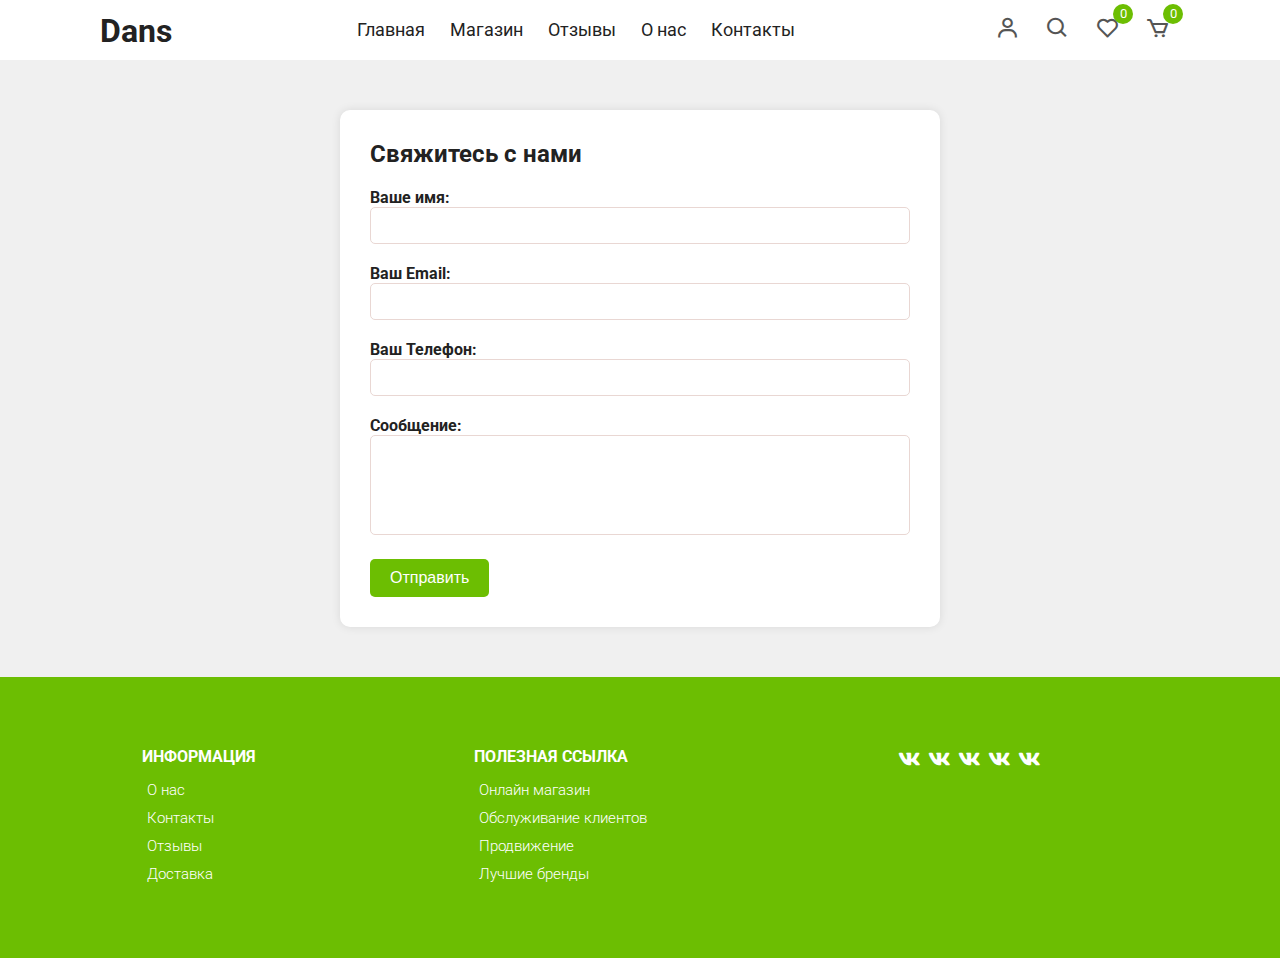
<file: contact.html>
<!DOCTYPE html>
<html lang="en">
  <head>
    <meta charset="UTF-8" />
    <meta name="viewport" content="width=device-width, initial-scale=1.0" />
    <!-- Box icons -->
    <link
      rel="stylesheet"
      href="https://cdn.jsdelivr.net/npm/boxicons@latest/css/boxicons.min.css"
    />
    <!-- Custom StyleSheet -->
    <link rel="stylesheet" href="./css/styles.css" />
    <title>Футболки для мужчин</title>
  </head>

  <body class="page">
    <header>
    <div class="navigation">
      <div class="nav-center container d-flex">
      <a href="/" class="logo"><h1>Dans</h1></a>

        <ul class="nav-list d-flex">
          <li class="nav-item">
            <a href="/" class="nav-link">Главная</a>
          </li>
          <li class="nav-item">
            <a href="product.html" class="nav-link">Магазин</a>
          </li>
          <li class="nav-item">
          <a href="reviews.html" class="nav-link">Отзывы</a>
          </li>
          <li class="nav-item">
            <a href=about.html" class="nav-link">О нас</a>
          </li>
          <li class="nav-item">
            <a href="contact.html" class="nav-link">Контакты</a>
          </li>
          <li class="icons d-flex">
          <a href="#" class="icon">
            <i class="bx bx-user"></i>
          </a>
          <div class="icon">
            <i class="bx bx-search"></i>
          </div>
          <div class="icon">
            <i class="bx bx-heart"></i>
            <span class="d-flex">0</span>
          </div>
          <a href="cart.html" class="icon">
            <i class="bx bx-cart"></i>
            <span class="d-flex">0</span>
          </a>
        </li>
        </ul>

        <div class="icons d-flex">
          <a href="#" class="icon">
            <i class="bx bx-user"></i>
          </a>
          <div class="icon">
            <i class="bx bx-search"></i>
          </div>
          <div class="icon">
            <i class="bx bx-heart"></i>
            <span class="d-flex">0</span>
          </div>
          <a href="cart.html" class="icon">
            <i class="bx bx-cart"></i>
            <span class="d-flex">0</span>
          </a>
        </div>

        <div class="hamburger">
          <i class="bx bx-menu-alt-left"></i>
        </div>
      </div>
    </div>

</header>

<section class="feedback-section">
    <div class="feedback-container">
      <h2>Свяжитесь с нами</h2>
      <form action="#" method="POST">
        <div class="form-group">
          <label for="name">Ваше имя:</label>
          <input type="text" id="name" name="name" required>
        </div>
        <div class="form-group">
          <label for="email">Ваш Email:</label>
          <input type="email" id="email" name="email" required>
        </div>
        <div class="form-group">
            <label for="tel">Ваш Телефон:</label>
            <input type="tel" id="tel" name="tel" required>
          </div>
        <div class="form-group">
          <label for="message">Сообщение:</label>
          <textarea id="message" name="message" rows="4" required></textarea>
        </div>
        <button type="submit" class="btn">Отправить</button>
      </form>
    </div>
  </section>
  
  

    
    <!-- Footer -->
    <footer class="footer">
      <div class="row">
        <div class="col d-flex">
          <h4>ИНФОРМАЦИЯ</h4>
          <a href="">О нас</a>
          <a href="">Контакты</a>
          <a href="">Отзывы</a>
          <a href="">Доставка</a>
        </div>
        <div class="col d-flex">
          <h4>ПОЛЕЗНАЯ ССЫЛКА</h4>
          <a href="">Онлайн магазин</a>
          <a href="">Обслуживание клиентов</a>
          <a href="">Продвижение</a>
          <a href="">Лучшие бренды</a>
        </div>
        <div class="col d-flex">
          <span><i class='bx bxl-vk'></i></span>
          <span><i class='bx bxl-vk'></i></span>
          <span><i class='bx bxl-vk'></i></span>
          <span><i class='bx bxl-vk'></i></span>
          <span><i class='bx bxl-vk'></i></span>
        </div>
      </div>
    </footer>
  </body>
</html>
</file>
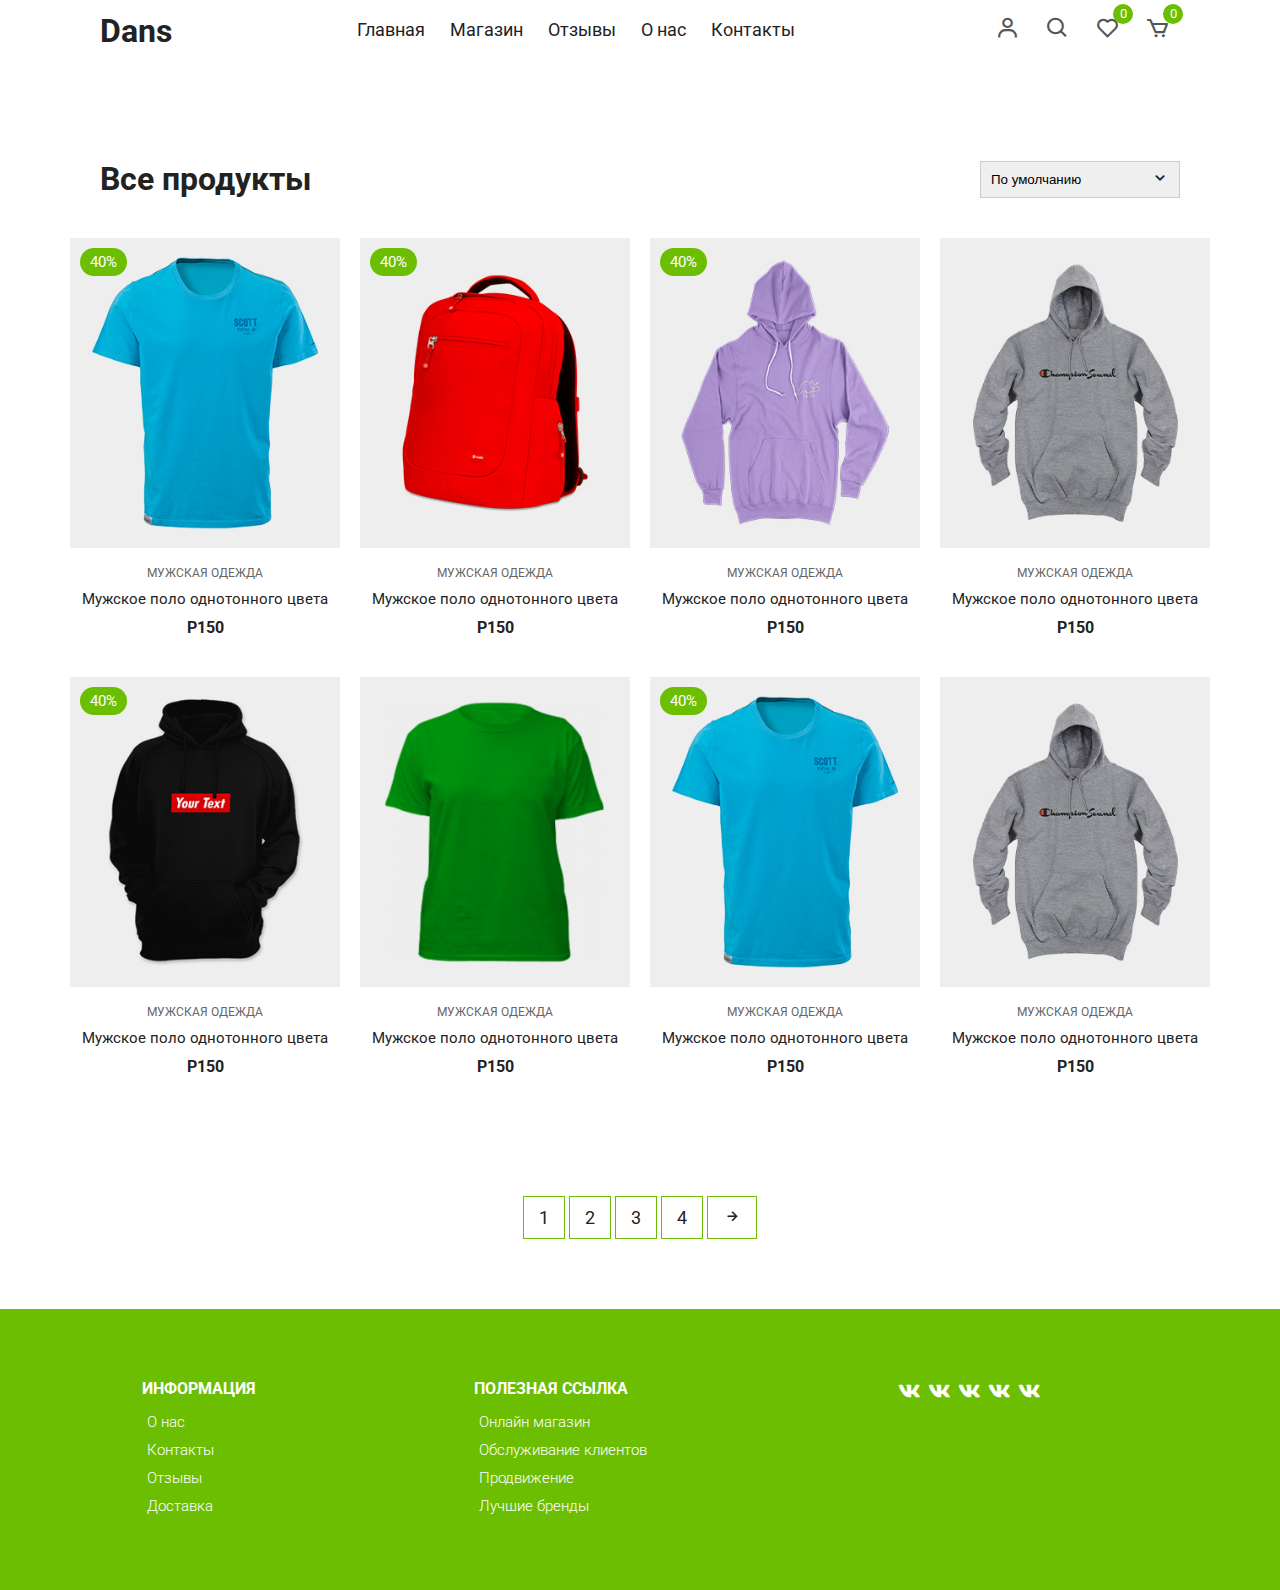
<file: product.html>
<!DOCTYPE html>
<html lang="en">
  <head>
    <meta charset="UTF-8" />
    <meta name="viewport" content="width=device-width, initial-scale=1.0" />
    <!-- Box icons -->
    <link
      rel="stylesheet"
      href="https://cdn.jsdelivr.net/npm/boxicons@latest/css/boxicons.min.css"
    />
    <!-- Custom StyleSheet -->
    <link rel="stylesheet" href="./css/styles.css" />
    <title>Футболки для мужчин</title>
  </head>

  <body>
    <header>
      <div class="navigation">
        <div class="nav-center container d-flex">
        <a href="/" class="logo"><h1>Dans</h1></a>
  
          <ul class="nav-list d-flex">
            <li class="nav-item">
              <a href="/" class="nav-link">Главная</a>
            </li>
            <li class="nav-item">
              <a href="product.html" class="nav-link">Магазин</a>
            </li>
            <li class="nav-item">
            <a href="reviews.html" class="nav-link">Отзывы</a>
            </li>
            <li class="nav-item">
              <a href=about.html" class="nav-link">О нас</a>
            </li>
            <li class="nav-item">
              <a href="contact.html" class="nav-link">Контакты</a>
            </li>
            <li class="icons d-flex">
            <a href="#" class="icon">
              <i class="bx bx-user"></i>
            </a>
            <div class="icon">
              <i class="bx bx-search"></i>
            </div>
            <div class="icon">
              <i class="bx bx-heart"></i>
              <span class="d-flex">0</span>
            </div>
            <a href="cart.html" class="icon">
              <i class="bx bx-cart"></i>
              <span class="d-flex">0</span>
            </a>
          </li>
          </ul>
  
          <div class="icons d-flex">
            <a href="#" class="icon">
              <i class="bx bx-user"></i>
            </a>
            <div class="icon">
              <i class="bx bx-search"></i>
            </div>
            <div class="icon">
              <i class="bx bx-heart"></i>
              <span class="d-flex">0</span>
            </div>
            <a href="cart.html" class="icon">
              <i class="bx bx-cart"></i>
              <span class="d-flex">0</span>
            </a>
          </div>
  
          <div class="hamburger">
            <i class="bx bx-menu-alt-left"></i>
          </div>
        </div>
      </div>
  
  </header>
    <!-- All Products -->
    <section class="section all-products" id="products">
      <div class="top container">
        <h1>Все продукты</h1>
        <form>
          <select>
            <option value="1">По умолчанию</option>
            <option value="2">По цене</option>
            <option value="3">По популярности</option>
            <option value="4">По скидкам</option>
            <option value="5">По рейтингу</option>
          </select>
          <span><i class="bx bx-chevron-down"></i></span>
        </form>
      </div>
      <div class="product-center container">
        <div class="product-item">
          <div class="overlay">
            <a href="productDetails.html" class="product-thumb">
              <img src="./images/product-7.jpg" alt="" />
            </a>
            <span class="discount">40%</span>
          </div>
          <div class="product-info">
            <span>МУЖСКАЯ ОДЕЖДА</span>
            <a href="productDetails.html">Мужское поло однотонного цвета</a>
            <h4>Р150</h4>
          </div>
          <ul class="icons">
            <li><i class="bx bx-heart"></i></li>
            <li><i class="bx bx-search"></i></li>
            <li><i class="bx bx-cart"></i></li>
          </ul>
        </div>
        <div class="product-item">
          <div class="overlay">
            <a href="" class="product-thumb">
              <img src="./images/product-2.jpg" alt="" />
            </a>
            <span class="discount">40%</span>
          </div>
          <div class="product-info">
            <span>МУЖСКАЯ ОДЕЖДА</span>
            <a href="">Мужское поло однотонного цвета</a>
            <h4>Р150</h4>
          </div>
          <ul class="icons">
            <li><i class="bx bx-heart"></i></li>
            <li><i class="bx bx-search"></i></li>
            <li><i class="bx bx-cart"></i></li>
          </ul>
        </div>
        <div class="product-item">
          <div class="overlay">
            <a href="" class="product-thumb">
              <img src="./images/product-3.jpg" alt="" />
            </a>
            <span class="discount">40%</span>
          </div>
          <div class="product-info">
            <span>МУЖСКАЯ ОДЕЖДА</span>
            <a href="">Мужское поло однотонного цвета</a>
            <h4>Р150</h4>
          </div>
          <ul class="icons">
            <li><i class="bx bx-heart"></i></li>
            <li><i class="bx bx-search"></i></li>
            <li><i class="bx bx-cart"></i></li>
          </ul>
        </div>
        <div class="product-item">
          <div class="overlay">
            <a href="" class="product-thumb">
              <img src="./images/product-4.jpg" alt="" />
            </a>
          </div>
          <div class="product-info">
            <span>МУЖСКАЯ ОДЕЖДА</span>
            <a href="">Мужское поло однотонного цвета</a>
            <h4>Р150</h4>
          </div>
          <ul class="icons">
            <li><i class="bx bx-heart"></i></li>
            <li><i class="bx bx-search"></i></li>
            <li><i class="bx bx-cart"></i></li>
          </ul>
        </div>
        <div class="product-item">
          <div class="overlay">
            <a href="" class="product-thumb">
              <img src="./images/product-5.jpg" alt="" />
            </a>
            <span class="discount">40%</span>
          </div>
          <div class="product-info">
            <span>МУЖСКАЯ ОДЕЖДА</span>
            <a href="">Мужское поло однотонного цвета</a>
            <h4>Р150</h4>
          </div>
          <ul class="icons">
            <li><i class="bx bx-heart"></i></li>
            <li><i class="bx bx-search"></i></li>
            <li><i class="bx bx-cart"></i></li>
          </ul>
        </div>
        <div class="product-item">
          <div class="overlay">
            <a href="" class="product-thumb">
              <img src="./images/product-6.jpg" alt="" />
            </a>
          </div>
          <div class="product-info">
            <span>МУЖСКАЯ ОДЕЖДА</span>
            <a href="">Мужское поло однотонного цвета</a>
            <h4>Р150</h4>
          </div>
          <ul class="icons">
            <li><i class="bx bx-heart"></i></li>
            <li><i class="bx bx-search"></i></li>
            <li><i class="bx bx-cart"></i></li>
          </ul>
        </div>
        <div class="product-item">
          <div class="overlay">
            <a href="" class="product-thumb">
              <img src="./images/product-7.jpg" alt="" />
            </a>
            <span class="discount">40%</span>
          </div>
          <div class="product-info">
            <span>МУЖСКАЯ ОДЕЖДА</span>
            <a href="">Мужское поло однотонного цвета</a>
            <h4>Р150</h4>
          </div>
          <ul class="icons">
            <li><i class="bx bx-heart"></i></li>
            <li><i class="bx bx-search"></i></li>
            <li><i class="bx bx-cart"></i></li>
          </ul>
        </div>
        <div class="product-item">
          <div class="overlay">
            <a href="" class="product-thumb">
              <img src="./images/product-4.jpg" alt="" />
            </a>
          </div>
          <div class="product-info">
            <span>МУЖСКАЯ ОДЕЖДА</span>
            <a href="">Мужское поло однотонного цвета</a>
            <h4>Р150</h4>
          </div>
          <ul class="icons">
            <li><i class="bx bx-heart"></i></li>
            <li><i class="bx bx-search"></i></li>
            <li><i class="bx bx-cart"></i></li>
          </ul>
        </div>
      </div>
    </section>
    <section class="pagination">
      <div class="container">
        <span>1</span> <span>2</span> <span>3</span> <span>4</span>
        <span><i class="bx bx-right-arrow-alt"></i></span>
      </div>
    </section>
    <!-- Footer -->
    <footer class="footer">
      <div class="row">
        <div class="col d-flex">
          <h4>ИНФОРМАЦИЯ</h4>
          <a href="">О нас</a>
          <a href="">Контакты</a>
          <a href="">Отзывы</a>
          <a href="">Доставка</a>
        </div>
        <div class="col d-flex">
          <h4>ПОЛЕЗНАЯ ССЫЛКА</h4>
          <a href="">Онлайн магазин</a>
          <a href="">Обслуживание клиентов</a>
          <a href="">Продвижение</a>
          <a href="">Лучшие бренды</a>
        </div>
        <div class="col d-flex">
          <span><i class='bx bxl-vk'></i></span>
          <span><i class='bx bxl-vk'></i></span>
          <span><i class='bx bxl-vk'></i></span>
          <span><i class='bx bxl-vk'></i></span>
          <span><i class='bx bxl-vk'></i></span>
        </div>
      </div>
    </footer>

  </body>
</html>
</file>
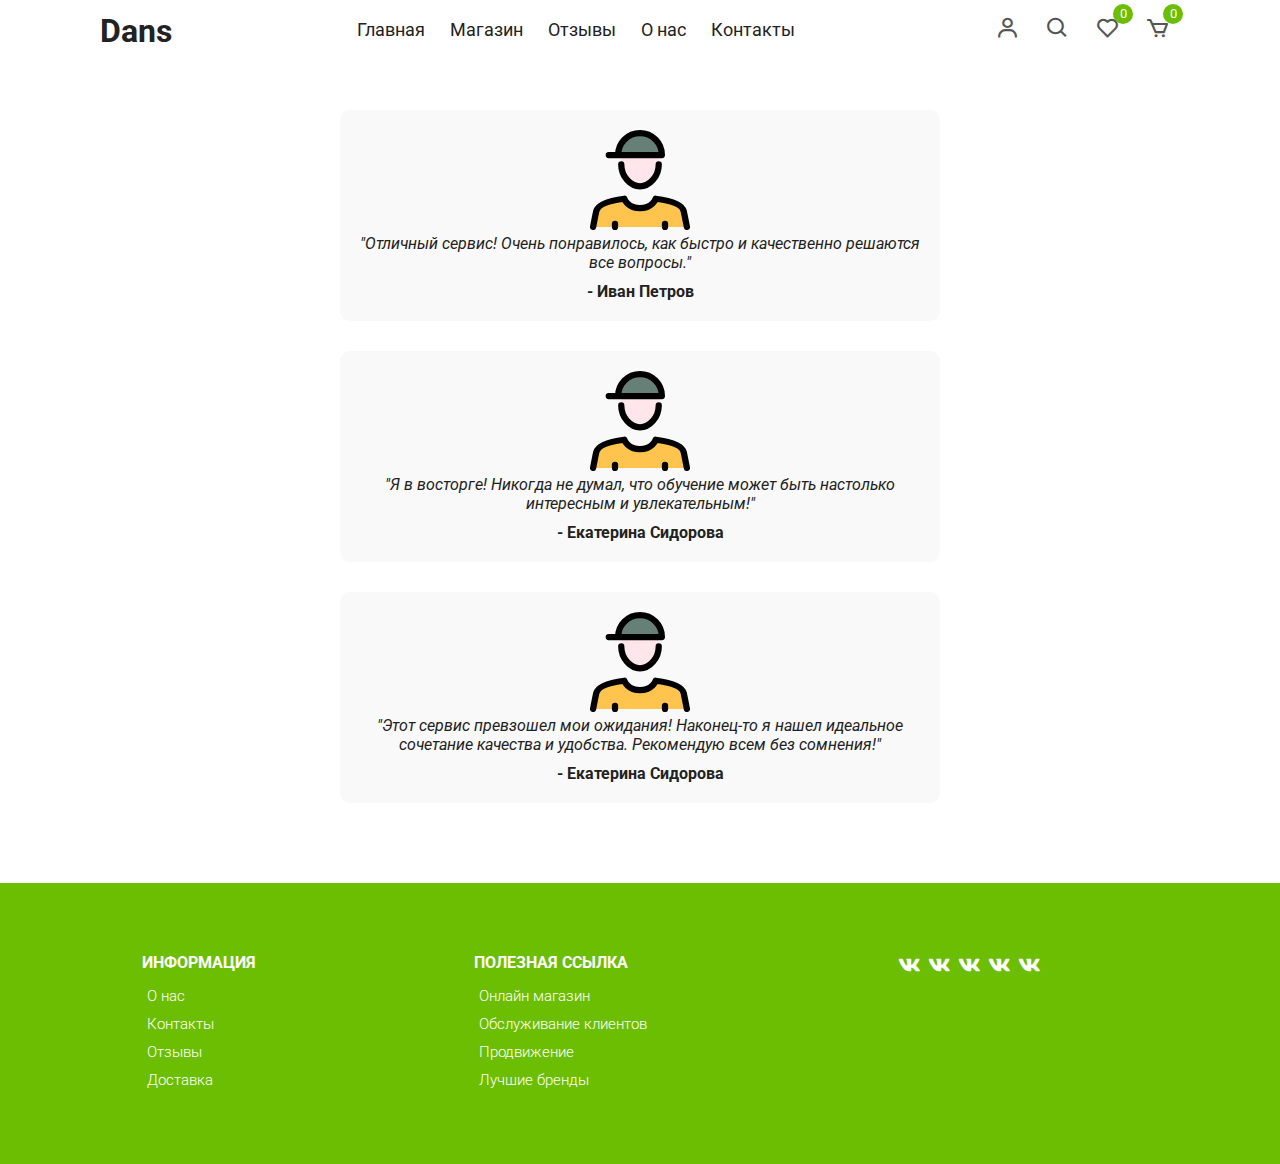
<file: reviews.html>
<!DOCTYPE html>
<html lang="en">
  <head>
    <meta charset="UTF-8" />
    <meta name="viewport" content="width=device-width, initial-scale=1.0" />
    <!-- Box icons -->
    <link
      rel="stylesheet"
      href="https://cdn.jsdelivr.net/npm/boxicons@latest/css/boxicons.min.css"
    />
    <!-- Custom StyleSheet -->
    <link rel="stylesheet" href="./css/styles.css" />
    <title>Футболки для мужчин</title>
  </head>

  <body class="page">
    <header>
      <div class="navigation">
        <div class="nav-center container d-flex">
        <a href="/" class="logo"><h1>Dans</h1></a>
  
          <ul class="nav-list d-flex">
            <li class="nav-item">
              <a href="/" class="nav-link">Главная</a>
            </li>
            <li class="nav-item">
              <a href="product.html" class="nav-link">Магазин</a>
            </li>
            <li class="nav-item">
            <a href="reviews.html" class="nav-link">Отзывы</a>
            </li>
            <li class="nav-item">
              <a href=about.html" class="nav-link">О нас</a>
            </li>
            <li class="nav-item">
              <a href="contact.html" class="nav-link">Контакты</a>
            </li>
            <li class="icons d-flex">
            <a href="#" class="icon">
              <i class="bx bx-user"></i>
            </a>
            <div class="icon">
              <i class="bx bx-search"></i>
            </div>
            <div class="icon">
              <i class="bx bx-heart"></i>
              <span class="d-flex">0</span>
            </div>
            <a href="cart.html" class="icon">
              <i class="bx bx-cart"></i>
              <span class="d-flex">0</span>
            </a>
          </li>
          </ul>
  
          <div class="icons d-flex">
            <a href="#" class="icon">
              <i class="bx bx-user"></i>
            </a>
            <div class="icon">
              <i class="bx bx-search"></i>
            </div>
            <div class="icon">
              <i class="bx bx-heart"></i>
              <span class="d-flex">0</span>
            </div>
            <a href="cart.html" class="icon">
              <i class="bx bx-cart"></i>
              <span class="d-flex">0</span>
            </a>
          </div>
  
          <div class="hamburger">
            <i class="bx bx-menu-alt-left"></i>
          </div>
        </div>
      </div>
  
  </header>



<section>
    <div class="testimonial-container">
        <div class="testimonial">
          <svg width="100px" height="100px" viewBox="0 0 32 32" fill="none" xmlns="http://www.w3.org/2000/svg">

<g id="SVGRepo_bgCarrier" stroke-width="0"/>

<g id="SVGRepo_tracerCarrier" stroke-linecap="round" stroke-linejoin="round"/>

<g id="SVGRepo_iconCarrier"> <g clip-path="url(#clip0_901_3019)"> <path d="M24 31H8H1C1 31 1.69 27.38 2 26C2.21 25.08 3 23 11 22C11 22 12 25 16 25C20 25 21 22 21 22C29 23 29.79 25.02 30 26C30.29 27.38 31 31 31 31H24Z" fill="#FFC44D"/> <path d="M23 8H22H10H9C9 4.13 12.13 1 16 1C19.87 1 23 4.13 23 8Z" fill="#668077"/> <path d="M22 8V11C22 14.87 19 18 16 18C13 18 10 14.87 10 11V8H22Z" fill="#FFE6EA"/> <path d="M1 31C1 31 1.687 27.379 2 26C2.208 25.083 3 23 11 22C11 22 12 25 16 25C20 25 21 22 21 22C29 23 29.792 25.021 30 26C30.294 27.384 31 31 31 31M10 11C10 14.866 13 18 16 18C19 18 22 14.866 22 11M8 30V31M24 30V31M6 8H23C23 4.134 19.866 1 16 1C12.134 1 9 4.134 9 8" stroke="#000000" stroke-width="2" stroke-linecap="round" stroke-linejoin="round"/> </g> <defs> <clipPath id="clip0_901_3019"> <rect width="32" height="32" fill="white"/> </clipPath> </defs> </g>

</svg>
          <p class="testimonial-text">"Отличный сервис! Очень понравилось, как быстро и качественно решаются все вопросы."</p>
          <p class="user-info">- Иван Петров</p>
        </div>
        <div class="testimonial">
          <svg width="100px" height="100px" viewBox="0 0 32 32" fill="none" xmlns="http://www.w3.org/2000/svg">

<g id="SVGRepo_bgCarrier" stroke-width="0"/>

<g id="SVGRepo_tracerCarrier" stroke-linecap="round" stroke-linejoin="round"/>

<g id="SVGRepo_iconCarrier"> <g clip-path="url(#clip0_901_3019)"> <path d="M24 31H8H1C1 31 1.69 27.38 2 26C2.21 25.08 3 23 11 22C11 22 12 25 16 25C20 25 21 22 21 22C29 23 29.79 25.02 30 26C30.29 27.38 31 31 31 31H24Z" fill="#FFC44D"/> <path d="M23 8H22H10H9C9 4.13 12.13 1 16 1C19.87 1 23 4.13 23 8Z" fill="#668077"/> <path d="M22 8V11C22 14.87 19 18 16 18C13 18 10 14.87 10 11V8H22Z" fill="#FFE6EA"/> <path d="M1 31C1 31 1.687 27.379 2 26C2.208 25.083 3 23 11 22C11 22 12 25 16 25C20 25 21 22 21 22C29 23 29.792 25.021 30 26C30.294 27.384 31 31 31 31M10 11C10 14.866 13 18 16 18C19 18 22 14.866 22 11M8 30V31M24 30V31M6 8H23C23 4.134 19.866 1 16 1C12.134 1 9 4.134 9 8" stroke="#000000" stroke-width="2" stroke-linecap="round" stroke-linejoin="round"/> </g> <defs> <clipPath id="clip0_901_3019"> <rect width="32" height="32" fill="white"/> </clipPath> </defs> </g>

</svg>
          <p class="testimonial-text">"Я в восторге! Никогда не думал, что обучение может быть настолько интересным и увлекательным!"</p>
          <p class="user-info">- Екатерина Сидорова</p>
        </div>

        <div class="testimonial">
            <svg width="100px" height="100px" viewBox="0 0 32 32" fill="none" xmlns="http://www.w3.org/2000/svg">

<g id="SVGRepo_bgCarrier" stroke-width="0"/>

<g id="SVGRepo_tracerCarrier" stroke-linecap="round" stroke-linejoin="round"/>

<g id="SVGRepo_iconCarrier"> <g clip-path="url(#clip0_901_3019)"> <path d="M24 31H8H1C1 31 1.69 27.38 2 26C2.21 25.08 3 23 11 22C11 22 12 25 16 25C20 25 21 22 21 22C29 23 29.79 25.02 30 26C30.29 27.38 31 31 31 31H24Z" fill="#FFC44D"/> <path d="M23 8H22H10H9C9 4.13 12.13 1 16 1C19.87 1 23 4.13 23 8Z" fill="#668077"/> <path d="M22 8V11C22 14.87 19 18 16 18C13 18 10 14.87 10 11V8H22Z" fill="#FFE6EA"/> <path d="M1 31C1 31 1.687 27.379 2 26C2.208 25.083 3 23 11 22C11 22 12 25 16 25C20 25 21 22 21 22C29 23 29.792 25.021 30 26C30.294 27.384 31 31 31 31M10 11C10 14.866 13 18 16 18C19 18 22 14.866 22 11M8 30V31M24 30V31M6 8H23C23 4.134 19.866 1 16 1C12.134 1 9 4.134 9 8" stroke="#000000" stroke-width="2" stroke-linecap="round" stroke-linejoin="round"/> </g> <defs> <clipPath id="clip0_901_3019"> <rect width="32" height="32" fill="white"/> </clipPath> </defs> </g>

</svg>
            <p class="testimonial-text">"Этот сервис превзошел мои ожидания! Наконец-то я нашел идеальное сочетание качества и удобства. Рекомендую всем без сомнения!"</p>
            <p class="user-info">- Екатерина Сидорова</p>
          </div>
        <!-- Добавьте еще отзывы, если нужно -->
      </div>
    
    
</section>

    
    <!-- Footer -->
    <footer class="footer">
      <div class="row">
        <div class="col d-flex">
          <h4>ИНФОРМАЦИЯ</h4>
          <a href="">О нас</a>
          <a href="">Контакты</a>
          <a href="">Отзывы</a>
          <a href="">Доставка</a>
        </div>
        <div class="col d-flex">
          <h4>ПОЛЕЗНАЯ ССЫЛКА</h4>
          <a href="">Онлайн магазин</a>
          <a href="">Обслуживание клиентов</a>
          <a href="">Продвижение</a>
          <a href="">Лучшие бренды</a>
        </div>
        <div class="col d-flex">
          <span><i class='bx bxl-vk'></i></span>
          <span><i class='bx bxl-vk'></i></span>
          <span><i class='bx bxl-vk'></i></span>
          <span><i class='bx bxl-vk'></i></span>
          <span><i class='bx bxl-vk'></i></span>
        </div>
      </div>
    </footer>

  </body>
</html>
</file>
<file: css/styles.css>
/* Fonts */
@import url('https://fonts.googleapis.com/css2?family=Roboto:wght@100;300;400;500;700&display=swap');

/* Color Variables */
:root {
  --white: #fff;
  --black: #222;
  --green: #6cbe02;
  --grey1: #f0f0f0;
  --grey2: #e9d7d3;
}

/* Basic Reset */
*,
*::before,
*::after {
  margin: 0;
  padding: 0;
  box-sizing: inherit;
}

html {
  box-sizing: border-box;
  font-size: 62.5%;
}

body {
  font-family: 'Roboto', sans-serif;
  font-size: 1.6rem;
  background-color: var(--white);
  color: var(--black);
  font-weight: 400;
  font-style: normal;
}

a {
  text-decoration: none;
  color: var(--black);
}

li {
  list-style: none;
}

.container {
  max-width: 114rem;
  margin: 0 auto;
  padding: 0 3rem;
}

.d-flex {
  display: flex;
  align-items: center;
}

/* 
=================
Header
=================
*/

.header {
  position: relative;
  min-height: 100vh;
  overflow-x: hidden;
}


/* 
=================
Navigation
=================
*/
.navigation {
  height: 6rem;
  line-height: 6rem;
}

.nav-center {
  justify-content: space-between;
}

.nav-list .icons {
  display: none;
}

.nav-center .nav-item:not(:last-child) {
  margin-right: 0.5rem;
}

.nav-center .nav-link {
  font-size: 1.8rem;
  padding: 1rem;
}

.nav-center .nav-link:hover {
  color: var(--green);
}

.nav-center .hamburger {
  display: none;
  font-size: 2.3rem;
  color: var(--black);
  cursor: pointer;
}

/* Icons */

.icon {
  cursor: pointer;
  font-size: 2.5rem;
  padding: 0 1rem;
  color: #555;
  position: relative;
}

.icon:not(:last-child) {
  margin-right: 0.5rem;
}

.icon span {
  position: absolute;
  top: 3px;
  right: -3px;
  background-color: var(--green);
  color: var(--white);
  border-radius: 50%;
  font-size: 1.3rem;
  height: 2rem;
  width: 2rem;
  justify-content: center;
}



/* 
=================
Hero Area
=================
*/

.hero,
.hero .glide__slides {
  background-color: var(--grey2);
  position: relative;
  height: calc(100vh - 6rem);
  margin: 0 4rem;
  overflow: hidden;
}

.hero .center {
  display: flex;
  align-items: center;
  justify-content: center;
  position: relative;
  height: 100%;
  padding-top: 3rem;
}

.hero .left {
  position: absolute;
  top: 0%;
  left: 25rem;
  opacity: 0;
  transition: all 1000ms ease-in-out;
}

.hero .left h1 {
  font-size: 5rem;
  margin: 1rem 0;
}

.hero .left p {
  font-size: 1.6rem;
  margin-bottom: 1rem;
}

.hero .left .hero-btn {
  display: inline-block;
  padding: 1rem 3rem;
  font-size: 1.6rem;
  margin-top: 1rem;
  background-color: var(--green);
  color: white;
}

.hero .right {
  flex: 0 0 50%;
  height: 100%;
  position: relative;
  text-align: center;
}

.hero .right img {
  position: absolute;
  width: 55rem;
  opacity: 0;
  transition: all 1000ms ease-in-out;
}

.center .right img.img1 {
  width: 85%;
  right: -25%;
  bottom: -50%;
}

.center .right img.img2 {
  width: 90%;
  right: -40%;
  bottom: -40%;
}

.glide__slide--active .center .right img {
  bottom: -3%;
  opacity: 1;
}

.glide__slide--active .left {
  opacity: 1;
  top: 35%;
}


/* Category Section */
.section {
  padding: 10rem 0 5rem 0;
  overflow: hidden;
}

.cat-center {
  display: flex;
  align-items: center;
  justify-content: center;
  max-width: 114rem;
  margin: auto;
  padding: 0 3rem;
}

.cat-center .cat {
  max-width: 37rem;
  height: 25rem;
  overflow: hidden;
  position: relative;
  cursor: pointer;
  text-align: center;
}

.cat-center .cat:not(:last-child) {
  margin-right: 3rem;
}

.cat-center .cat img {
  width: 36.5rem;
  height: 100%;
  margin: auto;
  object-fit: cover;
  transition: all 2s ease;
}

.cat-center .cat:hover img {
  transform: scale(1.1);
}

.cat-center .cat div {
  position: absolute;
  bottom: 15%;
  left: 50%;
  transform: translateX(-50%);
  background-color: var(--white);
  width: 22rem;
  height: 5rem;
  line-height: 5rem;
  text-align: center;
  font-size: 2rem;
  font-weight: 500;
}



/* New Arrivals */
.title {
  text-align: center;
  margin-bottom: 5rem;
}

.title h1 {
  font-size: 3rem;
  text-transform: uppercase;
  margin-bottom: 1rem;
  font-weight: 500;
}

.product-center {
  display: flex;
  align-items: center;
  justify-content: center;
  flex-wrap: wrap;
  max-width: 120rem;
  margin: 0 auto;
  padding: 0 2rem;
}

.product-item {
  position: relative;
  width: 27rem;
  margin: 0 auto;
  margin-bottom: 3rem;
}

.product-thumb img {
  width: 100%;
  height: 31rem;
  object-fit: cover;
  transition: all 500ms linear;
}

.product-info {
  padding: 1rem;
  text-align: center;
}

.product-info span {
  display: inline-block;
  font-size: 1.2rem;
  color: #666;
  margin-bottom: 1rem;
}

.product-info a {
  font-size: 1.5rem;
  display: block;
  margin-bottom: 1rem;
  transition: all 300ms ease;
}

.product-info a:hover {
  color: var(--green);
}

.product-item .icons {
  position: absolute;
  left: 50%;
  top: 35%;
  transform: translateX(-50%);
  display: flex;
  align-items: center;
}

.product-item .icons li {
  background-color: var(--white);
  text-align: center;
  padding: 1rem 1.5rem;
  font-size: 2.3rem;
  cursor: pointer;
  transition: 300ms ease-out;
  transform: translateY(20px);
  visibility: hidden;
  opacity: 0;
}

.product-item .icons li:first-child {
  transition-delay: 0.1s;
}

.product-item .icons li:nth-child(2) {
  transition-delay: 0.2s;
}

.product-item .icons li:nth-child(3) {
  transition-delay: 0.3s;
}

.product-item:hover .icons li {
  visibility: visible;
  opacity: 1;
  transform: translateY(0);
}

.product-item .icons li:not(:last-child) {
  margin-right: 0.5rem;
}

.product-item .icons li:hover {
  background-color: var(--green);
  color: var(--white);
}

.product-item .overlay {
  position: relative;
  overflow: hidden;
  cursor: pointer;
  width: 100%;
}

.product-item .overlay::after {
  content: '';
  position: absolute;
  top: 0;
  left: 0;
  width: 100%;
  height: 100%;
  background-color: rgba(0, 0, 0, 0.5);
  visibility: hidden;
  opacity: 0;
  transition: 300ms ease-out;
}

.product-item:hover .overlay::after {
  visibility: visible;
  opacity: 1;
}

.product-item:hover .product-thumb img {
  transform: scale(1.1);
}

.product-item .discount {
  position: absolute;
  top: 1rem;
  left: 1rem;
  background-color: var(--green);
  padding: 0.5rem 1rem;
  color: var(--white);
  border-radius: 2rem;
  font-size: 1.5rem;
}


/* Banner */

.banner {
  position: relative;
  background-color: var(--grey2);
  padding: 14rem 20%;
}

.banner .right img {
  position: absolute;
  bottom: 0;
  right: 10%;
  width: 75rem;
}

.banner .trend,
.banner p {
  display: block;
  font-size: 2rem;
  font-weight: 300;
  margin-bottom: 1.5rem;
}

.banner h1 {
  font-size: 5.4rem;
  color: var(--black);
  margin-bottom: 1.5rem;
}

.banner .btn {
  display: inline-block;
  margin-top: 2rem;
}






/* Contact */
.contact {
  background-color: var(--black);
  color: var(--white);
  padding: 10rem 20rem;
}

.contact .row {
  display: grid;
  grid-template-columns: 1fr 1fr;
  align-items: center;
}

.contact .row .col h2 {
  margin-bottom: 1.5rem;
}

.contact .row .col p {
  width: 70%;
  margin-bottom: 2rem;
}

.btn-1 {
  background-color: var(--green);
  color: var(--white);
  display: inline-block;
  border-radius: 1rem;
  padding: 1rem 2rem;
}

.contact form div {
  position: relative;
  width: 80%;
  margin: 0 auto;
}

.contact form input {
  font-family: 'Roboto', sans-serif;
  text-indent: 2rem;
  width: 100%;
  border-radius: 1rem;
  padding: 1.5rem 0;
  outline: none;
  border: none;
}

.contact form a {
  position: absolute;
  top: 0;
  right: 0;
  background-color: var(--green);
  color: white;
  margin: 0.5rem;
  padding: 1rem 3rem;
  border-radius: 1rem;
}

/* Footer */
.footer {
  padding: 7rem 1rem;
  background-color: var(--green);
    margin-top: auto;
}

footer .row {
  display: grid;
  grid-template-columns: 1fr 1fr 1fr;
  max-width: 99.6rem;
  margin: 0 auto;
}

.footer .col {
  flex-direction: column;
  color: var(--white);
  align-items: flex-start;
}

.footer .col:last-child {
  flex-direction: row;
  justify-content: center;
}

.footer .col:last-child span {
  font-size: 2.5rem;
  margin-right: 0.5rem;
  color: var(--white);
}

.footer .col a {
  color: var(--white);
  font-size: 1.5rem;
  padding: 0.5rem;
  font-weight: 300;
}

.footer .col h4 {
  margin-bottom: 1rem;
}


/* Popup */
.popup {
  position: fixed;
  top: 0;
  left: 0;
  width: 100%;
  height: 100vh;
  background-color: rgba(0, 0, 0, 0.5);
  z-index: 9999;
  transition: 0.3s;
  transform: scale(1);
}

.popup-content {
  position: absolute;
  top: 50%;
  left: 50%;
  width: 90%;
  max-width: 110rem;
  margin: 0 auto;
  height: 55rem;
  transform: translate(-50%, -50%);
  padding: 1.6rem;
  display: table;
  overflow: hidden;
  background-color: var(--white);
}

.popup-close {
  display: flex;
  align-items: center;
  justify-content: center;
  position: absolute;
  top: 2rem;
  right: 2rem;
  padding: 0.5rem;
  background-color: var(--green);
  border-radius: 50%;
  cursor: pointer;
}

.popup-close {
  font-size: 3rem;
  color: white;
}

.popup-left {
  display: table-cell;
  width: 50%;
  height: 100%;
  vertical-align: middle;
}

.popup-right {
  display: table-cell;
  width: 50%;
  vertical-align: middle;
  padding: 3rem 5rem;
}

.popup-img-container {
  width: 100%;
  overflow: hidden;
}

.popup-img-container img.popup-img {
  display: block;
  width: 60rem;
  height: 45rem;
  max-width: 100%;
  border-radius: 1rem;
  object-fit: cover;
}

.right-content {
  text-align: center;
  width: 85%;
  margin: 0 auto;
}

.right-content h1 {
  font-size: 4rem;
  color: #000;
  margin-bottom: 1.6rem;
}

.right-content h1 span {
  color: var(--green);
}

.right-content p {
  font-size: 1.6rem;
  color: #555;
  margin-bottom: 1.6rem;
}

.popup-form {
  width: 100%;
  padding: 1.5rem 0;
  text-indent: 1rem;
  margin-bottom: 1.6rem;
  border-radius: 3rem;
  background-color: var(--green);
  color: white;
  font-size: 1.8rem;
  border: none;
}

.popup-form::placeholder {
  color: white;
}

.popup-form:focus {
  outline: none;
}

.right-content a:link,
.right-content a:visited {
  display: inline-block;
  padding: 1.8rem 5rem;
  border-radius: 3rem;
  font-weight: 700;
  color: var(--white);
  background-color: var(--black);
  border: 1px solid var(--grey2);
  transition: 0.3s;
}

.right-content a:hover {
  background-color: var(--green);
  border: 1px solid var(--grey2);
  color: var(--black);
}

.hide-popup {
  transform: scale(0.2);
  opacity: 0;
  visibility: hidden;
}


/* All Products */
.section .top {
  display: flex;
  align-items: center;
  justify-content: space-between;
  margin-bottom: 4rem;
}

.all-products .top select {
  font-family: 'Poppins', sans-serif;
  width: 20rem;
  padding: 1rem;
  border: 1px solid #ccc;
  appearance: none;
  outline: none;
}

form {
  position: relative;
  z-index: 1;
}

form span {
  position: absolute;
  top: 50%;
  right: 1rem;
  transform: translateY(-50%);
  font-size: 2rem;
  z-index: 0;
}



/* Pagination */
.pagination {
  display: flex;
  align-items: center;
  padding: 3rem 0 5rem 0;
}

.pagination span {
  display: inline-block;
  padding: 1rem 1.5rem;
  border: 1px solid var(--green);
  font-size: 1.8rem;
  margin-bottom: 2rem;
  cursor: pointer;
  transition: all 300ms ease-in-out;
}

.pagination span:hover {
  border: 1px solid var(--green);
  background-color: var(--green);
  color: #fff;
}




/* Product Details */
.product-detail .details {
  display: grid;
  grid-template-columns: 1fr 1.2fr;
  gap: 7rem;
}

.product-detail .left {
  display: flex;
  flex-direction: column;
}

.product-detail .left .main {
  text-align: center;
  background-color: #f6f2f1;
  margin-bottom: 2rem;
  height: 45rem;
}

.product-detail .left .main img {
  object-fit: cover;
  height: 100%;
  width: 100%;
}

.product-detail .right span {
  display: inline-block;
  font-size: 1.5rem;
  margin-bottom: 1rem;
}

.product-detail .right h1 {
  font-size: 4rem;
  line-height: 1.2;
  margin-bottom: 2rem;
}

.product-detail .right .price {
  font-size: 600;
  font-size: 2rem;
  color: var(--green);
  margin-bottom: 2rem;
}

.product-detail .right div {
  display: inline-block;
  position: relative;
  z-index: -1;
}

.product-detail .right select {
  font-family: 'Poppins', sans-serif;
  width: 20rem;
  padding: 0.7rem;
  border: 1px solid #ccc;
  appearance: none;
  outline: none;
}

.product-detail form {
  margin-bottom: 2rem;
  z-index: 0;
}

.product-detail form span {
  position: absolute;
  top: 50%;
  right: 1rem;
  transform: translateY(-50%);
  font-size: 2rem;
  z-index: 0;
}

.product-detail .form {
  margin-bottom: 3rem;
}

.product-detail .form input {
  padding: 0.8rem;
  text-align: center;
  width: 3.5rem;
  margin-right: 2rem;
}

.product-detail .form .addCart {
  background: var(--green);
  padding: 0.8rem 4rem;
  color: #fff;
  border-radius: 3rem;
}

.product-detail h3 {
  text-transform: uppercase;
  margin-bottom: 2rem;
}
.testimonial-container {
  max-width: 600px;
  margin: 50px auto;
  display: flex;
  flex-direction: column;
  align-items: center;
}

.testimonial {
  margin-bottom: 30px;
  padding: 20px;
  background-color: #f9f9f9;
  border-radius: 10px;
  text-align: center;
}

.testimonial img {
  width: 100px;
  border-radius: 50%;
  margin-bottom: 10px;
}

.testimonial-text {
  font-style: italic;
  margin-bottom: 10px;
}

.user-info {
  font-weight: bold;
}

.page{
  display: flex;
  flex-direction: column;
  min-height: 100vh;
}

.feedback-section {
  background-color: var(--grey1);
  padding: 50px 0;
}

.feedback-container {
  max-width: 600px;
  margin: 0 auto;
  background-color: var(--white);
  border-radius: 10px;
  box-shadow: 0 0 10px rgba(0, 0, 0, 0.1);
  padding: 30px;
}

.feedback-container h2 {
  font-size: 24px;
  margin-bottom: 20px;
}

.form-group {
  margin-bottom: 20px;
}

.form-group label {
  display: block;
  font-weight: bold;
}

.form-group input[type="text"],
.form-group input[type="email"],
.form-group input[type="tel"],
.form-group textarea {
  width: 100%;
  padding: 10px;
  border: 1px solid var(--grey2);
  border-radius: 5px;
}

.form-group textarea {
  height: 100px;
  resize: none;
}

.btn {
  background-color: var(--green);
  color: var(--white);
  border: none;
  padding: 10px 20px;
  border-radius: 5px;
  cursor: pointer;
  font-size: 16px;
  transition: background-color 0.3s ease;
}

.btn:hover {
  background-color: #5a9e00;
}
</file>
